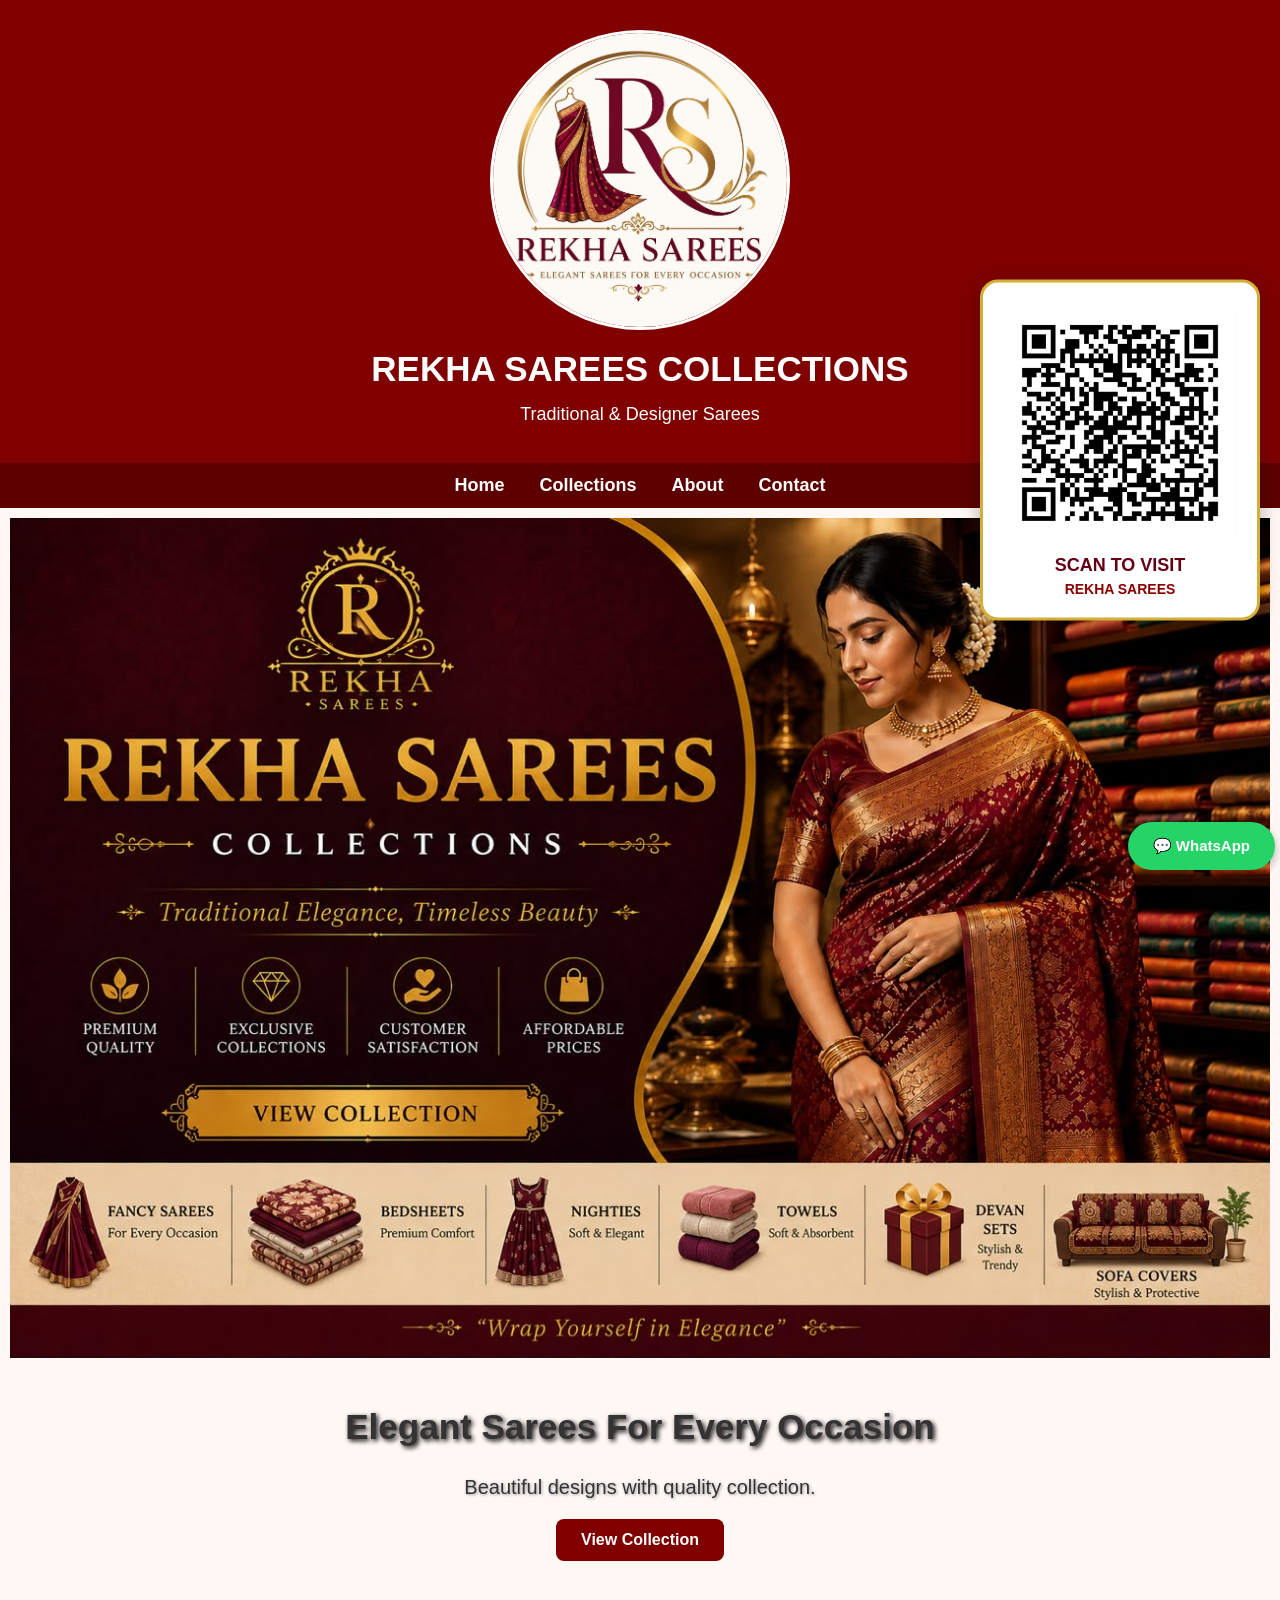
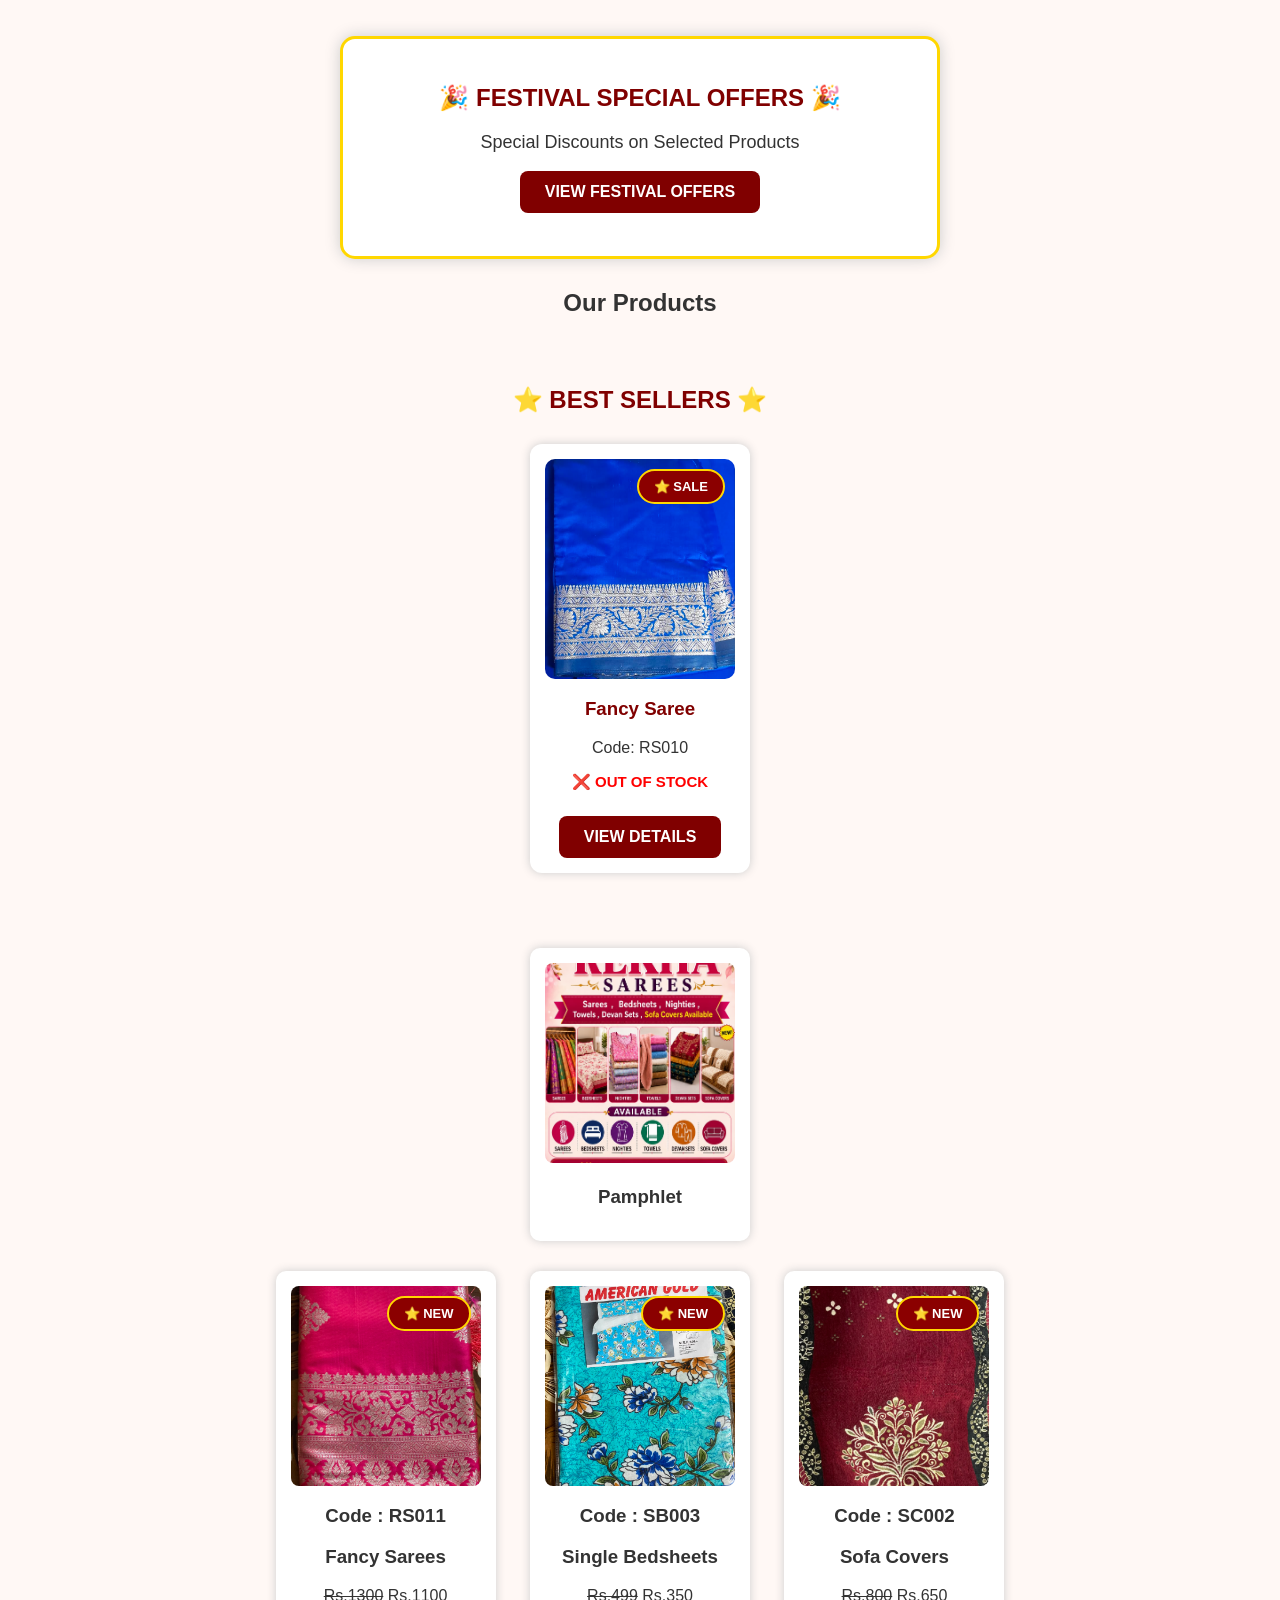
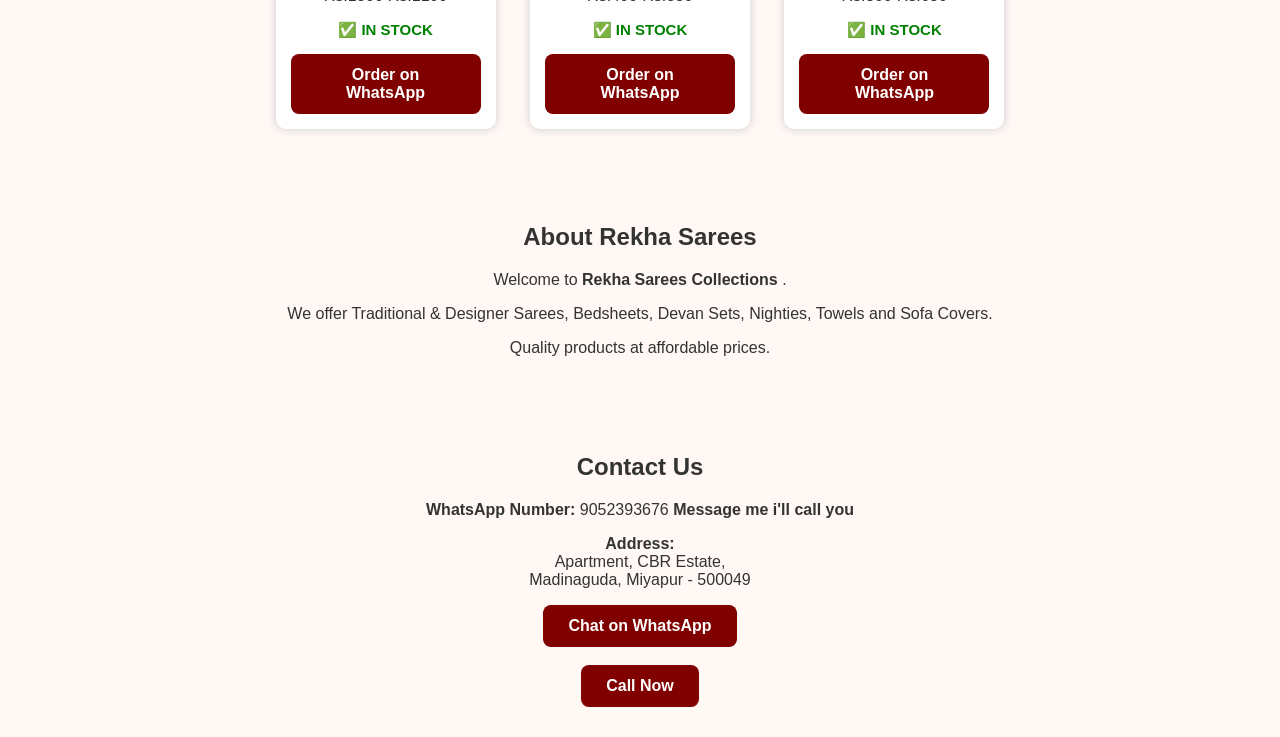
<file: index.html>
<!DOCTYPE html>
<html lang="en">

<head>

    <meta charset="UTF-8">

    <meta name="viewport"
          content="width=device-width, initial-scale=1.0">

    <title>Rekha Sarees</title>

    <link rel="stylesheet"
          href="style.css">

</head>


<body>


<!-- ========================= -->
<!-- HEADER -->
<!-- ========================= -->

<header>

    <img src="logo.jpeg"
         class="logo"
         alt="Rekha Sarees Logo">

    <h1>
        REKHA SAREES COLLECTIONS
    </h1>

    <p>
        Traditional & Designer Sarees
    </p>

</header>


<!-- ========================= -->
<!-- NAVIGATION -->
<!-- ========================= -->

<nav>

    <a href="index.html">
        Home
    </a>

    <a href="collection.html">
        Collections
    </a>

    <a href="#about">
        About
    </a>

    <a href="#contact">
        Contact
    </a>

</nav>


<!-- ========================= -->
<!-- BANNER -->
<!-- ========================= -->

<div class="banner">

    <img src="banner.jpeg"
         alt="Rekha Sarees Collections">

</div>


<!-- ========================= -->
<!-- BANNER TEXT -->
<!-- ========================= -->

<div class="banner-text">

    <h2>
        Elegant Sarees For Every Occasion
    </h2>

    <p>
        Beautiful designs with quality collection.
    </p>

    <a href="collection.html">

        <button>
            View Collection
        </button>

    </a>

</div>


<!-- ========================= -->
<!-- ABOUT / PRODUCTS SECTION -->
<!-- ========================= -->

<div class="section"
     id="about">


    <!-- ========================= -->
    <!-- FESTIVAL OFFERS -->
    <!-- ========================= -->

    <div class="festival-offer">

        <h2>
            🎉 FESTIVAL SPECIAL OFFERS 🎉
        </h2>

        <p>
            Special Discounts on Selected Products
        </p>

        <button onclick="showFestivalOffer()">

            VIEW FESTIVAL OFFERS

        </button>

        <p id="festivalMessage"></p>

    </div>


    <!-- ========================= -->
    <!-- OUR PRODUCTS -->
    <!-- ========================= -->

    <h2>
        Our Products
    </h2>


    <!-- ========================= -->
    <!-- BEST SELLERS -->
    <!-- ========================= -->

    <div class="best-sellers">

        <h2>
            ⭐ BEST SELLERS ⭐
        </h2>


        <div class="best-card">

            <div class="product-image">

                <span class="new-badge">
                    ⭐ SALE
                </span>

                <img src="20.jpeg"
                     alt="Fancy Saree">
            </div>

            <h3>
                Fancy Saree
            </h3>

            <p>
                Code: RS010
            </p>

            <p class="out-stock">
                ❌ OUT OF STOCK
            </p>

            <button onclick="openProduct(
                'RS011',
                'Fancy Saree',
                '₹1100',
                'saree 1.jpeg'
            )">

                VIEW DETAILS

            </button>

        </div>

    </div>

    <!-- ========================= -->
    <!-- PAMPHLET -->
    <!-- ========================= -->

    <center>

        <div class="card">

            <img src="1.jpeg"
                 alt="Pamphlet">

            <h3>
                Pamphlet
            </h3>

        </div>

    </center>


    <!-- ========================= -->
    <!-- RS011 FANCY SAREE -->
    <!-- ========================= -->

    <div class="card">

        <div class="product-image">

            <span class="new-badge">
                ⭐ NEW
            </span>

            <img src="saree 1.jpeg"
                 alt="Fancy Saree">

        </div>


        <h3>
            Code : RS011
        </h3>

        <h3>
            Fancy Sarees
        </h3>


        <p>
            <strike>Rs.1300</strike>
            Rs.1100
        </p>


        <p class="in-stock">
            ✅ IN STOCK
        </p>


        <a href="https://wa.me/919052393676?text=Hello%20I%20want%20to%20order%20Product%20Code%20RS011"
           target="_blank">

            <button>
                Order on WhatsApp
            </button>

        </a>

    </div>


    <!-- ========================= -->
    <!-- SB003 BEDSHEET -->
    <!-- ========================= -->

    <div class="card">

        <div class="product-image">

            <span class="new-badge">
                ⭐ NEW
            </span>

            <img src="bedsheet.jpeg"
                 alt="Single Bedsheet">

        </div>


        <h3>
            Code : SB003
        </h3>

        <h3>
            Single Bedsheets
        </h3>


        <p>
            <strike>Rs.499</strike>
            Rs.350
        </p>


        <p class="in-stock">
            ✅ IN STOCK
        </p>


        <a href="https://wa.me/919052393676?text=Hello%20I%20want%20to%20order%20Product%20Code%20SB003"
           target="_blank">

            <button>
                Order on WhatsApp
            </button>

        </a>

    </div>


    <!-- ========================= -->
    <!-- SC002 SOFA COVER -->
    <!-- ========================= -->

    <div class="card">

        <div class="product-image">

            <span class="new-badge">
                ⭐ NEW
            </span>

            <img src="sofa set 1.jpeg"
                 alt="Sofa Covers">

        </div>


        <h3>
            Code : SC002
        </h3>

        <h3>
            Sofa Covers
        </h3>


        <p>
            <strike>Rs.800</strike>
            Rs.650
        </p>


        <p class="in-stock">
            ✅ IN STOCK
        </p>


        <a href="https://wa.me/919052393676?text=Hello%20I%20want%20to%20order%20Product%20Code%20SC002"
           target="_blank">

            <button>
                Order on WhatsApp
            </button>

        </a>

    </div>


</div>


<!-- ========================= -->
<!-- ABOUT REKHA SAREES -->
<!-- ========================= -->

<div class="section"
     id="about">


    <h2>
        About Rekha Sarees
    </h2>


    <p>
        Welcome to
        <b>
            Rekha Sarees Collections
        </b>.
    </p>


    <p>
        We offer Traditional & Designer Sarees,
        Bedsheets, Devan Sets, Nighties,
        Towels and Sofa Covers.
    </p>


    <p>
        Quality products at affordable prices.
    </p>


</div>

<!-- CONTACT -->
<div class="section" id="contact">

    <h2>Contact Us</h2>

    <p>
        <b>WhatsApp Number:</b> 9052393676 <b>Message me i'll call you </b>
    </p>

    <p>
        <b>Address:</b><br>
        Apartment, CBR Estate,<br>
        Madinaguda, Miyapur - 500049
    </p>

    <a href="https://wa.me/919052393676" target="_blank">
        <button>Chat on WhatsApp</button>
    </a>

    <br><br>

    <a href="tel:9052393676">
        <button>Call Now</button>
    </a>

</div>


<!-- ========================= -->
<!-- PRODUCT DETAILS POPUP -->
<!-- ========================= -->

<div id="productPopup"
     class="product-popup">


    <div class="popup-content">


        <span onclick="closeProduct()"
              class="popup-close">

            &times;

        </span>


        <img id="popupImage"
             alt="Product Image">


        <h2 id="popupCode"></h2>


        <h3 id="popupName"></h3>


        <p id="popupPrice"></p>


        <button onclick="closeProduct()">

            CLOSE

        </button>


    </div>


</div>

<!-- QR CODE -->
<div class="qr-box">

    <img src="qr.jpeg" alt="Scan QR Code">

    <p>SCAN TO VISIT</p>

    <small>REKHA SAREES</small>

</div>
<!-- FLOATING WHATSAPP BUTTON -->

<a href="https://wa.me/919052393676"
   target="_blank"
   style="
   position: fixed;
   right: 5px;
   left: auto;
   bottom: 30px;
   background-color: #25D366;
   color: white;
   padding: 15px 25px;
   border-radius: 30px;
   text-decoration: none;
   font-family: Arial, sans-serif;
   font-size: 15px;
   font-weight: bold;
   box-shadow: 0 4px 10px rgba(0,0,0,0.3);
   z-index: 99999999;">
   💬 WhatsApp
</a>

</body>
</html>
</file>
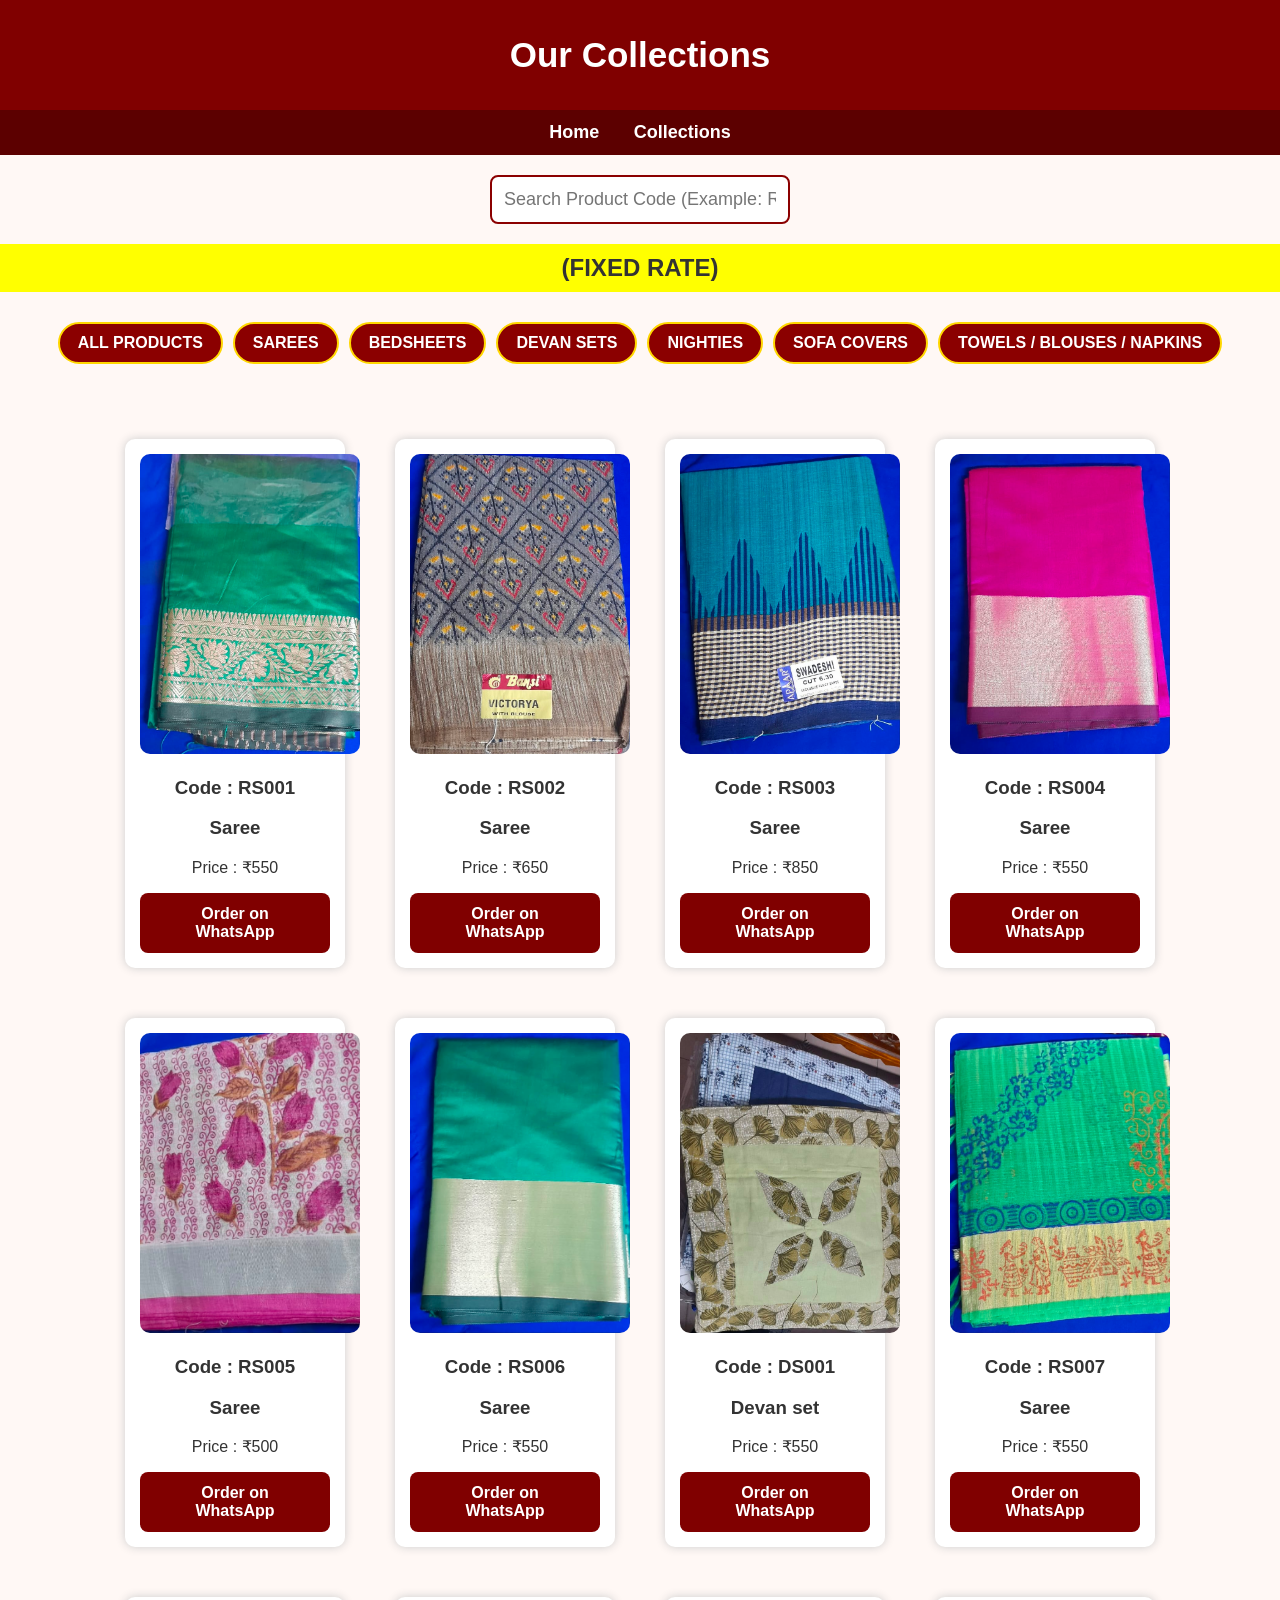
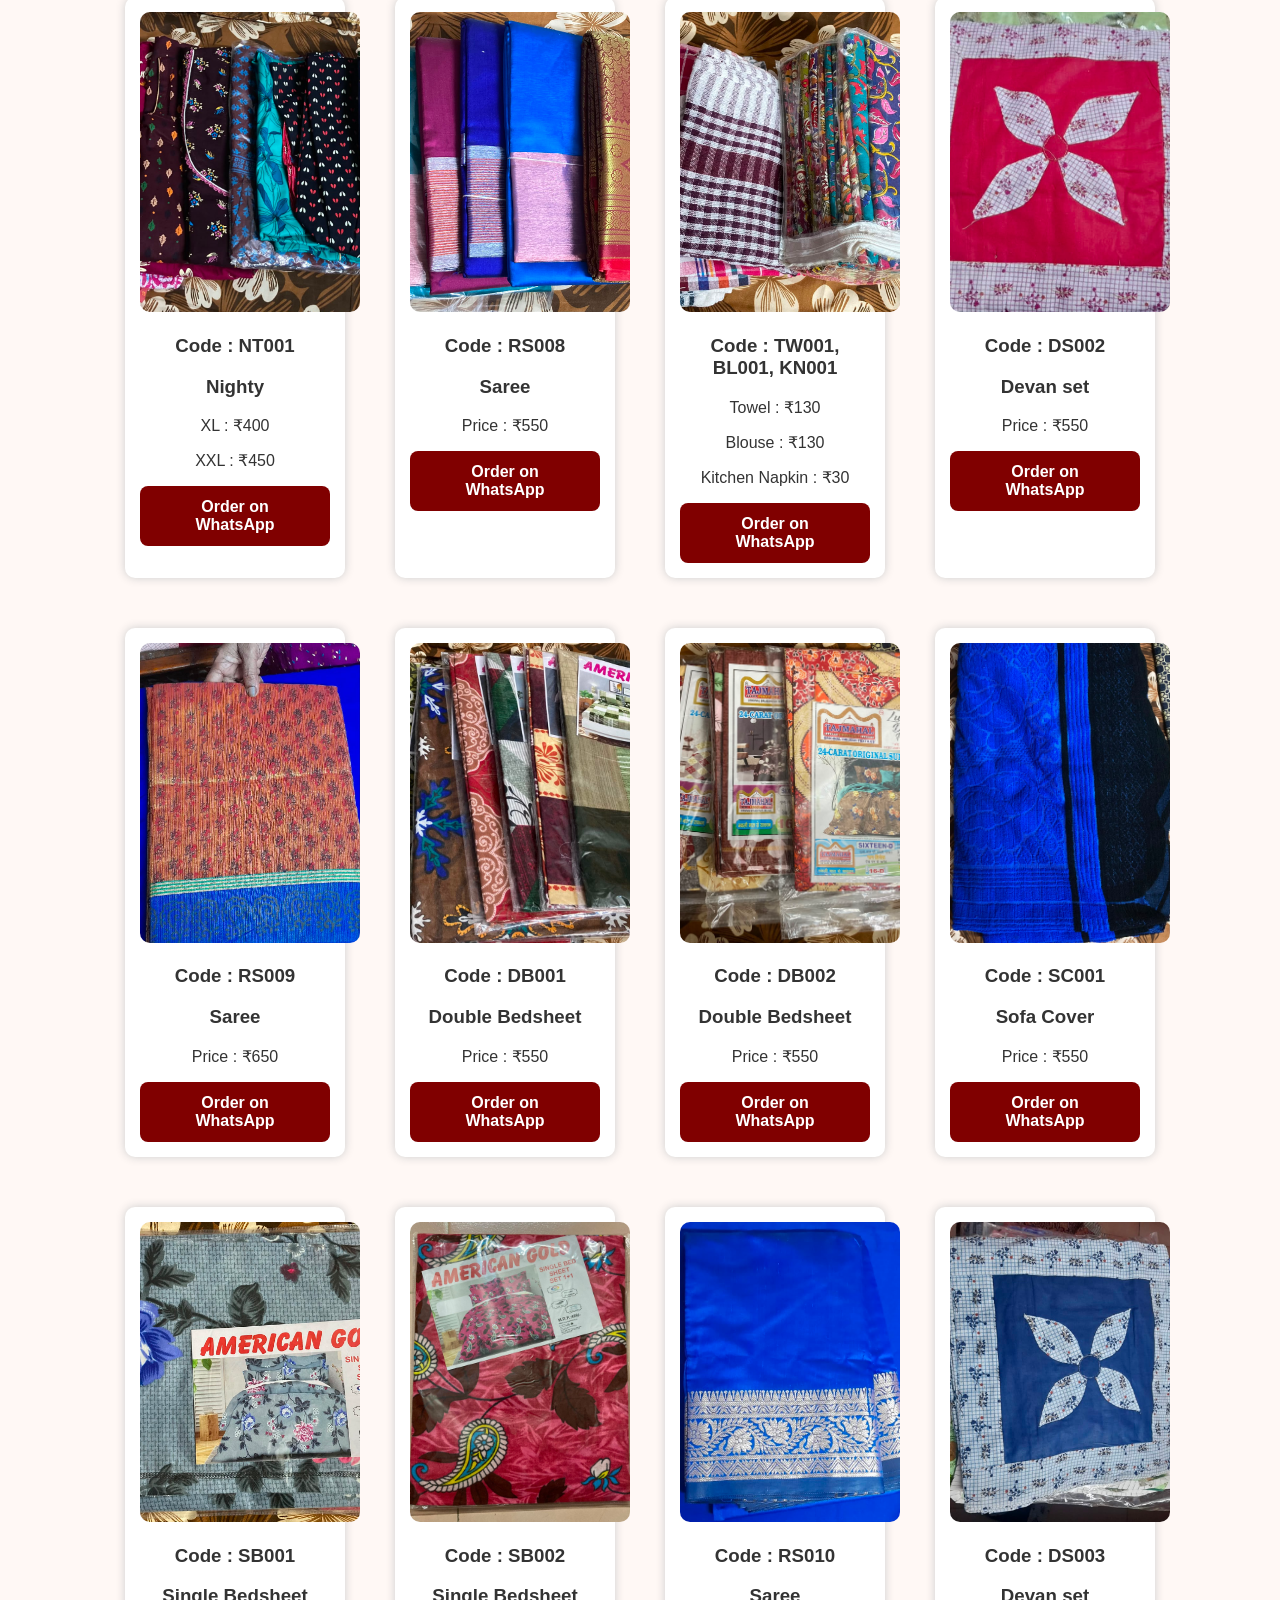
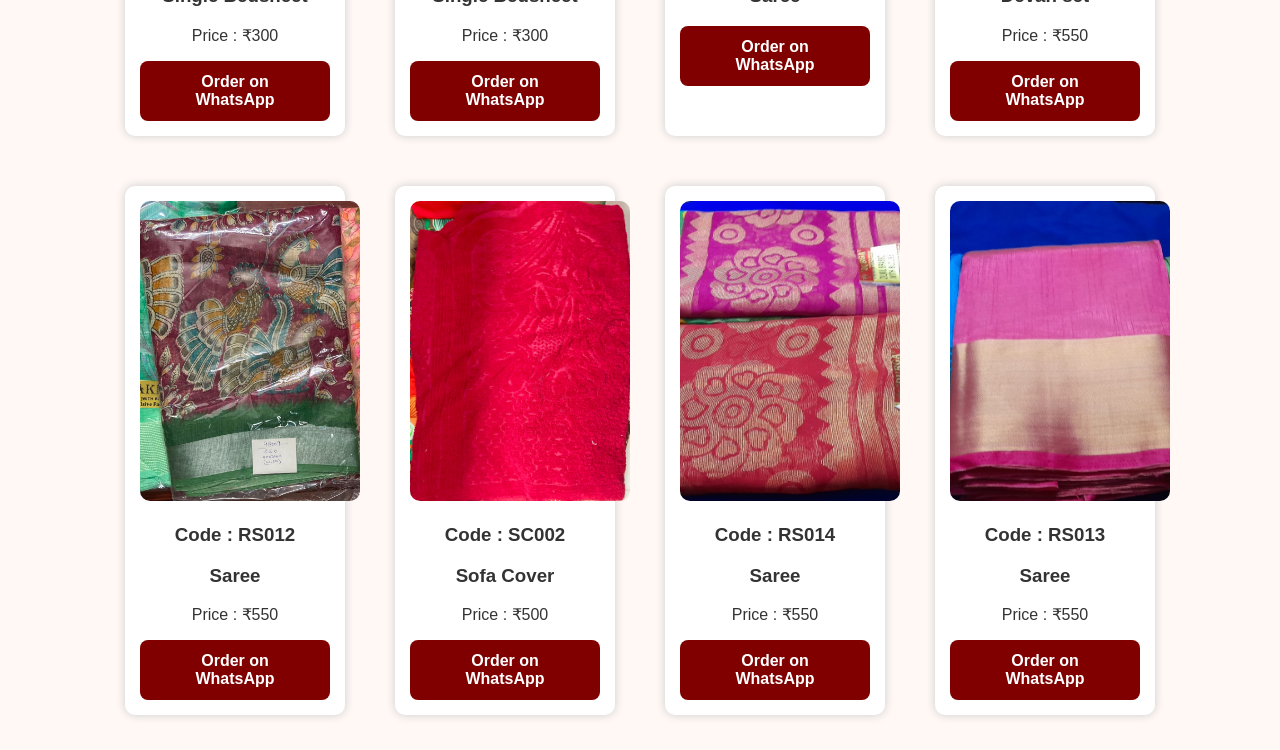
<file: collection.html>
<!DOCTYPE html>
<html lang="en">
<head>
    <meta charset="UTF-8">
    <meta name="viewport" content="width=device-width, initial-scale=1.0">
    <title>Rekha Sarees Collections</title>
    <link rel="stylesheet" href="style.css">
</head>
<body>

    <header>
        <h1>Our Collections</h1>
    </header>
    
    <nav>
        <a href="index.html">Home</a>
        <a href="collection.html">Collections</a>
    </nav>
    
    <input
        type="text"
        id="searchBox"
        placeholder="Search Product Code (Example: RS001)"
        onkeyup="searchProduct()">
    
    <h2 style="background:yellow;padding:10px;">
    (FIXED RATE)
    </h2>

    <div class="category-buttons">

        <button onclick="filterProducts('all')">
            ALL PRODUCTS
        </button>
    
        <button onclick="filterProducts('saree')">
            SAREES
        </button>
    
        <button onclick="filterProducts('bedsheet')">
            BEDSHEETS
        </button>
    
        <button onclick="filterProducts('devan')">
            DEVAN SETS
        </button>
    
        <button onclick="filterProducts('nighty')">
            NIGHTIES
        </button>
    
        <button onclick="filterProducts('sofa')">
            SOFA COVERS
        </button>

        <button onclick="filterProducts('other')">
            TOWELS / BLOUSES / NAPKINS
        </button>
    
    </div>
    
    <div class="gallery">
    
        <div class="card" data-category="saree">
            <img src="2.jpeg" alt="Saree">
            <h3>Code : RS001</h3>
            <h3>Saree</h3>
            <p>Price : ₹550</p>
        
            <a href="https://wa.me/919052393676?text=Hello%20I%20want%20to%20order%20Product%20Code%20RS001" target="_blank">
                <button>Order on WhatsApp</button>
            </a>
        </div>
    
        <div class="card" data-category="saree">
        <img src="3.jpeg" alt="Saree">
        <h3>Code : RS002</h3>
        <h3>Saree</h3>
        <p>Price : ₹650</p>
        <a href="https://wa.me/919052393676?text=Hello%20I%20want%20to%20order%20Product%20Code%20RS002" target="_blank">
            <button>Order on WhatsApp</button>
        </a>
    </div>
    
    <div class="card" data-category="saree">
        <img src="4.jpeg" alt="Saree">
        <h3>Code : RS003</h3>
        <h3>Saree</h3>
        <p>Price : ₹850</p>
        <a href="https://wa.me/919052393676?text=Hello%20I%20want%20to%20order%20Product%20Code%20RS003" target="_blank">
            <button>Order on WhatsApp</button>
        </a>
    </div>
    
    <div class="card" data-category="saree">
        <img src="5.jpeg" alt="Saree">
        <h3>Code : RS004</h3>
        <h3>Saree</h3>
        <p>Price : ₹550</p>
        <a href="https://wa.me/919052393676?text=Hello%20I%20want%20to%20order%20Product%20Code%20RS004" target="_blank">
            <button>Order on WhatsApp</button>
        </a>
    </div>
    
    <div class="card" data-category="saree">
        <img src="6.jpeg" alt="Saree">
        <h3>Code : RS005</h3>
        <h3>Saree</h3>
        <p>Price : ₹500</p>
        <a href="https://wa.me/919052393676?text=Hello%20I%20want%20to%20order%20Product%20Code%20RS005" target="_blank">
            <button>Order on WhatsApp</button>
        </a>
    </div>
    
    <div class="card" data-category="saree">
        <img src="7.jpeg" alt="Saree">
        <h3>Code : RS006</h3>
        <h3>Saree</h3>
        <p>Price : ₹550</p>
        <a href="https://wa.me/919052393676?text=Hello%20I%20want%20to%20order%20Product%20Code%20RS006" target="_blank">
            <button>Order on WhatsApp</button>
        </a>
    </div>
    
    <div class="card" data-category="devan">
        <img src="8.jpeg" alt="Devan Set">
        <h3>Code : DS001</h3>
        <h3>Devan set</h3>
        <p>Price : ₹550</p>
        <a href="https://wa.me/919052393676?text=Hello%20I%20want%20to%20order%20Product%20Code%20DS001" target="_blank">
            <button>Order on WhatsApp</button>
        </a>
    
       </div>
    
       <div class="card" data-category="saree">
        <img src="9.jpeg" alt="Saree">
        <h3>Code : RS007</h3>
        <h3>Saree</h3>
        <p>Price : ₹550</p>
        <a href="https://wa.me/919052393676?text=Hello%20I%20want%20to%20order%20Product%20Code%20RS007" target="_blank">
            <button>Order on WhatsApp</button>
        </a>
    </div>
    
    <div class="card" data-category="nighty">
        <img src="10.jpeg" alt="nighty">
        <h3>Code : NT001</h3>
        <h3>Nighty</h3>
        <p>XL : ₹400</p>
        <p>XXL : ₹450</p>
        <a href="https://wa.me/919052393676?text=Hello%20I%20want%20to%20order%20Product%20Code%20NT001" target="_blank">
            <button>Order on WhatsApp</button>
        </a>
    </div>
    
    <div class="card" data-category="saree">
        <img src="11.jpeg" alt="Saree">
        <h3>Code : RS008</h3>
        <h3>Saree</h3>
        <p>Price : ₹550</p>
        <a href="https://wa.me/919052393676?text=Hello%20I%20want%20to%20order%20Product%20Code%20RS008" target="_blank">
            <button>Order on WhatsApp</button>
        </a>
    </div>
    
    <div class="card" data-category="other">
        <img src="12.jpeg" alt="Towel, Blouse, Napkins">
           <h3>Code : TW001, BL001, KN001</h3>
        <p>Towel : ₹130</p>
        <p>Blouse : ₹130</p>
        <p>Kitchen Napkin : ₹30</p>
    
        <a href="https://wa.me/919052393676?text=Hello%20I%20want%20to%20order%20Product%20Code%20TW001" target="_blank">
            <button>Order on WhatsApp</button>
        </a>
    </div>
    
    <div class="card" data-category="devan">
        <img src="13.jpeg" alt="Devan Set">
        <h3>Code : DS002</h3>
        <h3>Devan set</h3>
        <p>Price : ₹550</p>
        <a href="https://wa.me/919052393676?text=Hello%20I%20want%20to%20order%20Product%20Code%20DS002" target="_blank">
            <button>Order on WhatsApp</button>
        </a>
    </div>
    
    <div class="card" data-category="saree">
        <img src="14.jpeg" alt="Saree">
        <h3>Code : RS009</h3>
        <h3>Saree</h3>
        <p>Price : ₹650</p>
        <a href="https://wa.me/919052393676?text=Hello%20I%20want%20to%20order%20Product%20Code%20RS009" target="_blank">
            <button>Order on WhatsApp</button>
        </a>
        </div>
        <div class="card" data-category="bedsheet">
            <img src="15.jpeg" alt="Double Bedsheet">
            <h3>Code : DB001</h3>
            <h3>Double Bedsheet</h3>
            <p>Price : ₹550</p>
            <a href="https://wa.me/919052393676?text=Hello%20I%20want%20to%20order%20Product%20Code%20DB001" target="_blank">
                <button>Order on WhatsApp</button>
            </a>
        </div>
        
        <div class="card" data-category="bedsheet">
            <img src="16.jpeg" alt="Double Bedsheet">
            <h3>Code : DB002</h3>
            <h3>Double Bedsheet</h3>
            <p>Price : ₹550</p>
            <a href="https://wa.me/919052393676?text=Hello%20I%20want%20to%20order%20Product%20Code%20DB002" target="_blank">
                <button>Order on WhatsApp</button>
            </a>
        </div>
        
        <div class="card" data-category="sofa">
            <img src="17.jpeg" alt="Sofa Cover">
            <h3>Code : SC001</h3>
            <h3>Sofa Cover</h3>
            <p>Price : ₹550</p>
            <a href="https://wa.me/919052393676?text=Hello%20I%20want%20to%20order%20Product%20Code%20SC001" target="_blank">
                <button>Order on WhatsApp</button>
            </a>
        </div>
        
        <div class="card" data-category="bedsheet">
            <img src="18.jpeg" alt="Single Bedsheet">
            <h3>Code : SB001</h3>
            <h3>Single Bedsheet</h3>
            <p>Price : ₹300</p>
            <a href="https://wa.me/919052393676?text=Hello%20I%20want%20to%20order%20Product%20Code%20SB001" target="_blank">
                <button>Order on WhatsApp</button>
            </a>
        </div>
        
        <div class="card" data-category="bedsheet">
            <img src="19.jpeg" alt="Single Bedsheet">
            <h3>Code : SB002</h3>
            <h3>Single Bedsheet</h3>
            <p>Price : ₹300</p>
            <a href="https://wa.me/919052393676?text=Hello%20I%20want%20to%20order%20Product%20Code%20SB002" target="_blank">
                <button>Order on WhatsApp</button>
            </a>
        </div>

        <div class="card" data-category="saree">
            <img src="20.jpeg" alt="Saree">
            <h3>Code : RS010</h3>
            <h3>Saree</h3>
            <a href="https://wa.me/919052393676?text=Hello%20I%20want%20to%20order%20Product%20Code%20RS010" target="_blank">
                <button>Order on WhatsApp</button>
            </a>
        </div>

        <div class="card" data-category="devan">
            <img src="21.jpeg" alt="Devan set">
            <h3>Code : DS003</h3>
            <h3>Devan set</h3>
            <p>Price : ₹550</p>
            <a href="https://wa.me/919052393676?text=Hello%20I%20want%20to%20order%20Product%20Code%20DS003" target="_blank">
                <button>Order on WhatsApp</button>
            </a>
        </div>

        <div class="card" data-category="saree">
            <img src="22.jpeg" alt="Saree">
            <h3>Code : RS012</h3>
            <h3>Saree</h3>
            <p>Price : ₹550</p>
            <a href="https://wa.me/919052393676?text=Hello%20I%20want%20to%20order%20Product%20Code%20RS012" target="_blank">
                <button>Order on WhatsApp</button>
            </a>
        </div>

        <div class="card" data-category="sofa">
            <img src="23.jpeg" alt="Sofa Cover">
            <h3>Code : SC002</h3>
            <h3>Sofa Cover</h3>
            <p>Price : ₹500</p>
            <a href="https://wa.me/919052393676?text=Hello%20I%20want%20to%20order%20Product%20Code%20SC002" target="_blank">
                <button>Order on WhatsApp</button>
            </a>
        </div>

        <div class="card" data-category="saree">
            <img src="25.jpeg" alt="Saree">
            <h3>Code : RS014</h3>
            <h3>Saree</h3>
            <p>Price : ₹550</p>
            <a href="https://wa.me/919052393676?text=Hello%20I%20want%20to%20order%20Product%20Code%20RS014" target="_blank">
                <button>Order on WhatsApp</button>
            </a>
        </div>

        <div class="card" data-category="saree">
            <img src="26.jpeg" alt="Saree">
            <h3>Code : RS013</h3>
            <h3>Saree</h3>
            <p>Price : ₹550</p>
            <a href="https://wa.me/919052393676?text=Hello%20I%20want%20to%20order%20Product%20Code%20RS026" target="_blank">
                <button>Order on WhatsApp</button>
            </a>
        </div>
        
        
        <div id="lightbox" class="lightbox">
            <span class="close">&times;</span>
            <img class="lightbox-content" id="lightbox-img" alt="Preview">
        </div>
        
        <script src="script.js"></script>
        
        </body>
        </html>
</file>
<file: style.css>
/* ================================================= */
/* GENERAL */
/* ================================================= */

* {
    box-sizing: border-box;
}

html,
body {
    margin: 0;
    padding: 0;
    width: 100%;
    overflow-x: hidden;
}

body {
    font-family: Arial, sans-serif;
    background: #fff8f5;
    color: #333;
    text-align: center;
}


/* ================================================= */
/* HEADER */
/* ================================================= */

header {
    width: 100%;
    margin: 0;
    padding: 20px;
    background: #800000;
    color: white;
}

header h1 {
    font-size: 35px;
    margin: 15px 0;
}

header p {
    margin-top: 10px;
    font-size: 18px;
}


/* ================================================= */
/* LOGO */
/* ================================================= */

.logo {
    width: 300px;
    height: 300px;
    max-width: 80%;
    border-radius: 50%;
    object-fit: cover;
    border: 3px solid white;
    margin-top: 10px;
}


/* ================================================= */
/* NAVIGATION */
/* ================================================= */

nav {
    width: 100%;
    background: #5c0000;
    padding: 12px;
}

nav a {
    color: white;
    text-decoration: none;
    margin: 0 15px;
    font-size: 18px;
    font-weight: bold;
}

nav a:hover {
    color: #ffd700;
}


/* ================================================= */
/* BANNER */
/* ================================================= */

.banner {
    width: 100%;
    margin: 0;
    padding: 20px;
    overflow: hidden;
}

.banner img {
    width: 100%;
    height: auto;
    max-height: 500px;
    object-fit: contain;
    object-position: center;
    display: block;
    margin: 0 auto;
}


/* ================================================= */
/* BANNER TEXT */
/* ================================================= */

.banner-text {
    padding: 10px 20px 25px;
}

.banner-text h2 {
    font-size: 35px;
    text-shadow: 2px 2px 5px black;
}

.banner-text p {
    font-size: 20px;
    text-shadow: 1px 1px 3px #999;
}


/* ================================================= */
/* SECTION */
/* ================================================= */

.section {
    width: 100%;
    padding: 30px 20px;
}


/* ================================================= */
/* NORMAL BUTTON */
/* ================================================= */

button {
    background: #800000;
    color: white;
    padding: 12px 25px;
    border: none;
    border-radius: 8px;
    cursor: pointer;
    font-size: 16px;
    font-weight: bold;
}

button:hover {
    background: #a00000;
    transform: scale(1.03);
}


/* ================================================= */
/* GALLERY */
/* ================================================= */

.gallery {
    display: flex;
    flex-wrap: wrap;
    justify-content: center;
    gap: 20px;
    width: 100%;
    padding: 20px;
}

.card {
    display: inline-block;
    background: white;
    width: 220px;
    margin: 15px;
    padding: 15px;
    box-shadow: 0 0 10px #ccc;
    border-radius: 10px;
    vertical-align: top;
}

.card img {
    width: 100%;
    height: 200px;
    object-fit: cover;
    border-radius: 8px;
}

.gallery img {
    width: 220px;
    height: 300px;
    object-fit: cover;
    border-radius: 10px;
    cursor: pointer;
    transition: 0.3s;
}

.gallery img:hover {
    transform: scale(1.05);
    box-shadow: 0 0 15px gray;
}


/* ================================================= */
/* PRODUCT IMAGE */
/* ================================================= */

.product-image {
    position: relative;
    width: 100%;
}

.product-image img {
    width: 100%;
    display: block;
    border-radius: 8px;
}


/* ================================================= */
/* SALE BADGE */
/* ================================================= */

.sale-badge {
    position: absolute;
    top: 10px;
    right: 10px;
    background: #8B0000;
    color: white;
    padding: 8px 15px;
    border-radius: 20px;
    border: 2px solid gold;
    font-size: 13px;
    font-weight: bold;
    z-index: 10;
    box-shadow: 0 2px 5px rgba(0,0,0,0.3);
}


/* ================================================= */
/* NEW BADGE */
/* ================================================= */

.new-badge {
    position: absolute;
    top: 10px;
    right: 10px;
    background: #8B0000;
    color: white;
    padding: 8px 15px;
    border-radius: 20px;
    border: 2px solid gold;
    font-size: 13px;
    font-weight: bold;
    z-index: 10;
}


/* ================================================= */
/* STOCK STATUS */
/* ================================================= */

.stock,
.in-stock {
    color: green;
    font-weight: bold;
    font-size: 15px;
 
}

.out-stock {
    color: red;
    font-weight: bold;
    font-size: 15px;
}


/* ================================================= */
/* BEST SELLERS */
/* ================================================= */

.best-sellers {
    text-align: center;
    margin: 30px auto;
    padding: 20px;
    width: 100%;
}

.best-sellers h2 {
    color: #800000;
    margin-bottom: 20px;
}

.best-card {
    display: inline-block;
    width: 220px;
    background: white;
    padding: 15px;
    margin: 10px;
    border-radius: 12px;
    box-shadow: 0 0 10px #ccc;
    vertical-align: top;
}

.best-card img {
    width: 190px;
    height: 220px;
    object-fit: cover;
    border-radius: 10px;
    display: block;
    margin: auto;
}

.best-card h3 {
    color: #800000;
}

.best-card button {
    margin-top: 10px;
}


/* ================================================= */
/* FESTIVAL OFFERS */
/* ================================================= */

.festival-offer {
    background: white;
    max-width: 600px;
    margin: 20px auto 30px;
    padding: 25px;
    border-radius: 15px;
    border: 3px solid gold;
    box-shadow: 0 0 15px #ccc;
}

.festival-offer h2 {
    color: #800000;
}

.festival-offer p {
    font-size: 18px;
}

#festivalMessage {
    color: #800000;
    font-weight: bold;
    line-height: 1.7;
}


/* ================================================= */
/* SEARCH BOX */
/* ================================================= */

#searchBox {
    width: 300px;
    max-width: 90%;
    padding: 12px;
    margin: 20px auto;
    display: block;
    font-size: 18px;
    border: 2px solid #8B0000;
    border-radius: 8px;
    outline: none;
}

#searchBox:focus {
    border-color: #d4af37;
}


/* ================================================= */
/* CATEGORY BUTTONS */
/* ================================================= */

.category-buttons {
    display: flex;
    justify-content: center;
    align-items: center;
    flex-wrap: wrap;
    gap: 10px;
    width: 100%;
    margin: 20px auto 30px;
    padding: 10px;
}

.category-buttons button {
    background: #8B0000;
    color: white;
    border: 2px solid gold;
    padding: 10px 18px;
    border-radius: 25px;
    font-weight: bold;
    cursor: pointer;
}

.category-buttons button:hover {
    background: gold;
    color: #8B0000;
}


/* ================================================= */
/* PRODUCT DETAILS POPUP */
/* ================================================= */

.product-popup {
    display: none !important;
    position: fixed;
    z-index: 99999;
    left: 0;
    top: 0;
    width: 100%;
    height: 100%;
    background: rgba(0, 0, 0, 0.8);
    overflow-y: auto;
}

.popup-content {
    position: relative;
    background: white;
    width: 350px;
    max-width: 90%;
    margin: 5% auto;
    padding: 20px;
    border-radius: 15px;
    text-align: center;
    box-shadow: 0 5px 25px rgba(0,0,0,0.4);
}

.popup-content img {
    width: 100%;
    max-width: 280px;
    height: 300px;
    object-fit: contain;
    display: block;
    margin: 20px auto;
    border-radius: 10px;
}

.popup-content h2 {
    color: #800000;
}

.popup-content h3 {
    color: #333;
}

.popup-content p {
    font-size: 20px;
    font-weight: bold;
}

.popup-close {
    position: absolute;
    top: 5px;
    right: 15px;
    font-size: 35px;
    cursor: pointer;
    color: #800000;
    font-weight: bold;
}

.popup-close:hover {
    color: red;
}


/* ================================================= */
/* LIGHTBOX */
/* ================================================= */

.lightbox {
    display: none;
    position: fixed;
    left: 0;
    top: 0;
    width: 100%;
    height: 100%;
    background: rgba(0, 0, 0, 0.9);
    z-index: 999999;
}

.lightbox-content {
    display: block;
    margin: auto;
    margin-top: 50px;
    max-width: 90%;
    max-height: 80%;
}

.close {
    position: absolute;
    top: 20px;
    right: 35px;
    color: white;
    font-size: 40px;
    cursor: pointer;
}


/* ================================================= */
/* QR CODE BOX */
/* ================================================= */

.qr-box {
    position: fixed;
    right: 20px;
    top: 50%;
    transform: translateY(-50%);
    width: 280px;
    background: white;
    padding: 20px;
    text-align: center;
    border: 3px solid #D4AF37;
    border-radius: 18px;
    box-shadow: 0 5px 20px rgba(0,0,0,0.3);
    z-index: 9999;
}

.qr-box img {
    width: 240px;
    height: 240px;
    max-width: 100%;
    object-fit: contain;
    display: block;
    margin: auto;
}

.qr-box p {
    margin: 12px 0 4px;
    font-size: 18px;
    font-weight: bold;
    color: #650014;
}

.qr-box small {
    font-size: 14px;
    color: #8B0000;
    font-weight: bold;
}


/* ================================================= */
/* FLOATING WHATSAPP */
/* ================================================= */

.whatsapp-float {
    position: fixed;
    left: 10px;
    bottom: 10px;
    background: #25D366;
    color: white;
    padding: 12px 18px;
    border-radius: 30px;
    text-decoration: none;
    font-weight: bold;
    font-size: 15px;
    box-shadow: 0 4px 10px rgba(0,0,0,0.3);
    z-index: 9999;
}

.whatsapp-float:hover {
    transform: scale(1.05);
}


/* ================================================= */
/* FOOTER */
/* ================================================= */

footer {
    width: 100%;
    background: #800000;
    color: white;
    padding: 20px;
    margin-top: 30px;
}


/* ================================================= */
/* MOBILE RESPONSIVE */
/* ================================================= */

@media screen and (max-width: 600px) {

    /* HEADER */

    header {
        padding: 15px 10px;
    }

    .logo {
        width: 220px;
        height: 220px;
        max-width: 80%;
    }

    header h1 {
        font-size: 25px;
    }

    header p {
        font-size: 16px;
    }


    /* NAVIGATION */

    nav {
        padding: 12px 5px;
    }

    nav a {
        margin: 0 6px;
        font-size: 14px;
    }


    /* BANNER */

    .banner {
        width: 100%;
        padding: 10px;
    }

    .banner img {
        width: 100%;
        height: auto;
        object-fit: contain;
    }


    /* BANNER TEXT */

    .banner-text h2 {
        font-size: 27px;
    }

    .banner-text p {
        font-size: 16px;
    }


    /* SECTION */

    .section {
        padding: 20px 10px;
    }


    /* GALLERY */

    .gallery {
        padding: 10px;
        gap: 10px;
    }

    .card {
        width: 45%;
        margin: 5px;
        padding: 10px;
    }

    .gallery img {
        width: 100%;
        height: auto;
        min-height: 150px;
        object-fit: cover;
    }


    /* BEST SELLERS */

    .best-sellers {
        padding: 10px;
    }

    .best-card {
        width: 180px;
        padding: 10px;
    }

    .best-card img {
        width: 150px;
        height: 180px;
    }


    /* FESTIVAL OFFER */

    .festival-offer {
        width: 95%;
        padding: 18px 10px;
    }

    .festival-offer h2 {
        font-size: 22px;
    }


    /* CATEGORY BUTTONS */

    .category-buttons {
        gap: 8px;
        padding: 5px;
    }

    .category-buttons button {
        padding: 8px 12px;
        font-size: 11px;
    }


    /* SEARCH */

    #searchBox {
        width: 90%;
        font-size: 16px;
    }


    /* QR CODE */

    .qr-box {
        width: 180px;
        right: 10px;
        padding: 10px;
    }

    .qr-box img {
        width: 150px;
        height: 150px;
    }

    .qr-box p {
        font-size: 13px;
    }

    .qr-box small {
        font-size: 10px;
    }


    /* POPUP */

    .popup-content {
        width: 90%;
        margin: 15% auto;
        padding: 15px;
    }

    .popup-content img {
        width: 100%;
        max-width: 250px;
        height: 250px;
    }

    .popup-close {
        font-size: 30px;
    }


    /* WHATSAPP */

    .whatsapp-float {
        left: 10px;
        bottom: 10px;
        padding: 10px 14px;
        font-size: 13px;
    }

}

/* ============================= */
/* FIX WHATSAPP FLOAT */
/* ============================= */

.whatsapp-float {
    position: fixed !important;
    left: 10px !important;
    bottom: 10px !important;
    right: auto !important;
    background: #25D366 !important;
    color: white !important;
    padding: 12px 18px !important;
    border-radius: 30px !important;
    text-decoration: none !important;
    font-weight: bold !important;
    font-size: 15px !important;
    box-shadow: 0 4px 10px rgba(0,0,0,0.3) !important;
    z-index: 99999 !important;
}


/* ============================= */
/* FIX BANNER */
/* ============================= */

.banner {
    width: 100% !important;
    padding: 10px !important;
    margin: 0 !important;
}

.banner img {
    width: 100% !important;
    height: auto !important;
    max-height: 500px !important;
    object-fit: contain !important;
    display: block !important;
}


/* ============================= */
/* FINAL FIX - WHATSAPP BUTTON */
/* ============================= */

a.whatsapp-float {
    display: block !important;
    position: fixed !important;
    left: 10px !important;
    right: auto !important;
    bottom: 10px !important;

    background: #25D366 !important;
    color: white !important;

    padding: 12px 18px !important;
    border-radius: 30px !important;

    text-decoration: none !important;
    font-size: 15px !important;
    font-weight: bold !important;

    box-shadow: 0 4px 10px rgba(0,0,0,0.3) !important;

    z-index: 999999 !important;
}


/* ============================= */
/* FINAL FIX - BANNER */
/* ============================= */

.banner {
    display: block !important;
    width: 100% !important;
    max-width: 100% !important;

    margin: 0 !important;
    padding: 10px !important;

    overflow: hidden !important;
}

.banner img {
    display: block !important;

    width: 100% !important;
    max-width: 100% !important;

    height: auto !important;
    max-height: none !important;

    object-fit: contain !important;
    margin: 0 auto !important;
}


/* ============================= */
/* MOBILE FIX */
/* ============================= */

@media screen and (max-width: 600px) {

    a.whatsapp-float {
        display: block !important;
        position: fixed !important;

        left: 10px !important;
        right: auto !important;
        bottom: 10px !important;

        z-index: 999999 !important;
    }

    .banner {
        width: 100% !important;
        padding: 5px !important;
    }

    .banner img {
        width: 100% !important;
        height: auto !important;
        max-height: none !important;
    }

}

/* FLOATING WHATSAPP BUTTON */

.whatsapp-float {
    display: block !important;
    position: fixed !important;
    left: 10px !important;
    bottom: 10px !important;
    right: auto !important;

    background-color: #25D366 !important;
    color: white !important;

    padding: 12px 20px !important;
    border-radius: 30px !important;

    text-decoration: none !important;
    font-size: 16px !important;
    font-weight: bold !important;

    z-index: 999999 !important;
    visibility: visible !important;
    opacity: 1 !important;
}

/* ============================= */
/* WHATSAPP FLOAT FINAL FIX */
/* ============================= */

a.whatsapp-float {
    display: block !important;
    visibility: visible !important;
    opacity: 1 !important;

    position: fixed !important;

    left: 10px !important;
    right: auto !important;
    bottom: 10px !important;

    width: auto !important;
    height: auto !important;

    background-color: #25D366 !important;
    color: white !important;

    padding: 12px 20px !important;

    border-radius: 30px !important;

    text-decoration: none !important;

    font-family: Arial, sans-serif !important;
    font-size: 16px !important;
    font-weight: bold !important;

    box-shadow: 0 4px 10px rgba(0,0,0,0.3) !important;

    z-index: 999999 !important;
}

/* FINAL WHATSAPP BUTTON */

a.whatsapp-float {
    display: block !important;
    visibility: visible !important;
    opacity: 1 !important;
    position: fixed !important;
    left: 10px !important;
    bottom: 10px !important;
    right: auto !important;

    background-color: #25D366 !important;
    color: white !important;

    padding: 12px 20px !important;
    border-radius: 30px !important;

    text-decoration: none !important;
    font-family: Arial, sans-serif !important;
    font-size: 16px !important;
    font-weight: bold !important;

    box-shadow: 0 4px 10px rgba(0,0,0,0.3) !important;
    z-index: 999999 !important;
}

/* FINAL WHATSAPP BUTTON - RIGHT SIDE */

a.whatsapp-float {
    display: block !important;
    visibility: visible !important;
    opacity: 1 !important;

    position: fixed !important;

    right: 10px !important;
    left: auto !important;
    bottom: 10px !important;

    background-color: #25D366 !important;
    color: white !important;

    padding: 15px 25px !important;
    border-radius: 30px !important;

    text-decoration: none !important;
    font-family: Arial, sans-serif !important;
    font-size: 18px !important;
    font-weight: bold !important;

    box-shadow: 0 4px 10px rgba(0,0,0,0.3) !important;

    z-index: 9999999 !important;
}

/* MOBILE QR CODE SIZE */

@media screen and (max-width: 600px) {

    .qr-box {
        width: 100px !important;
        right: 5px !important;
        padding: 5px !important;
    }

    .qr-box img {
        width: 80px !important;
        height: 80px !important;
    }

    .qr-box p {
        font-size: 9px !important;
        margin: 5px 0 2px !important;
    }

    .qr-box small {
        font-size: 7px !important;
    }

}
</file>
